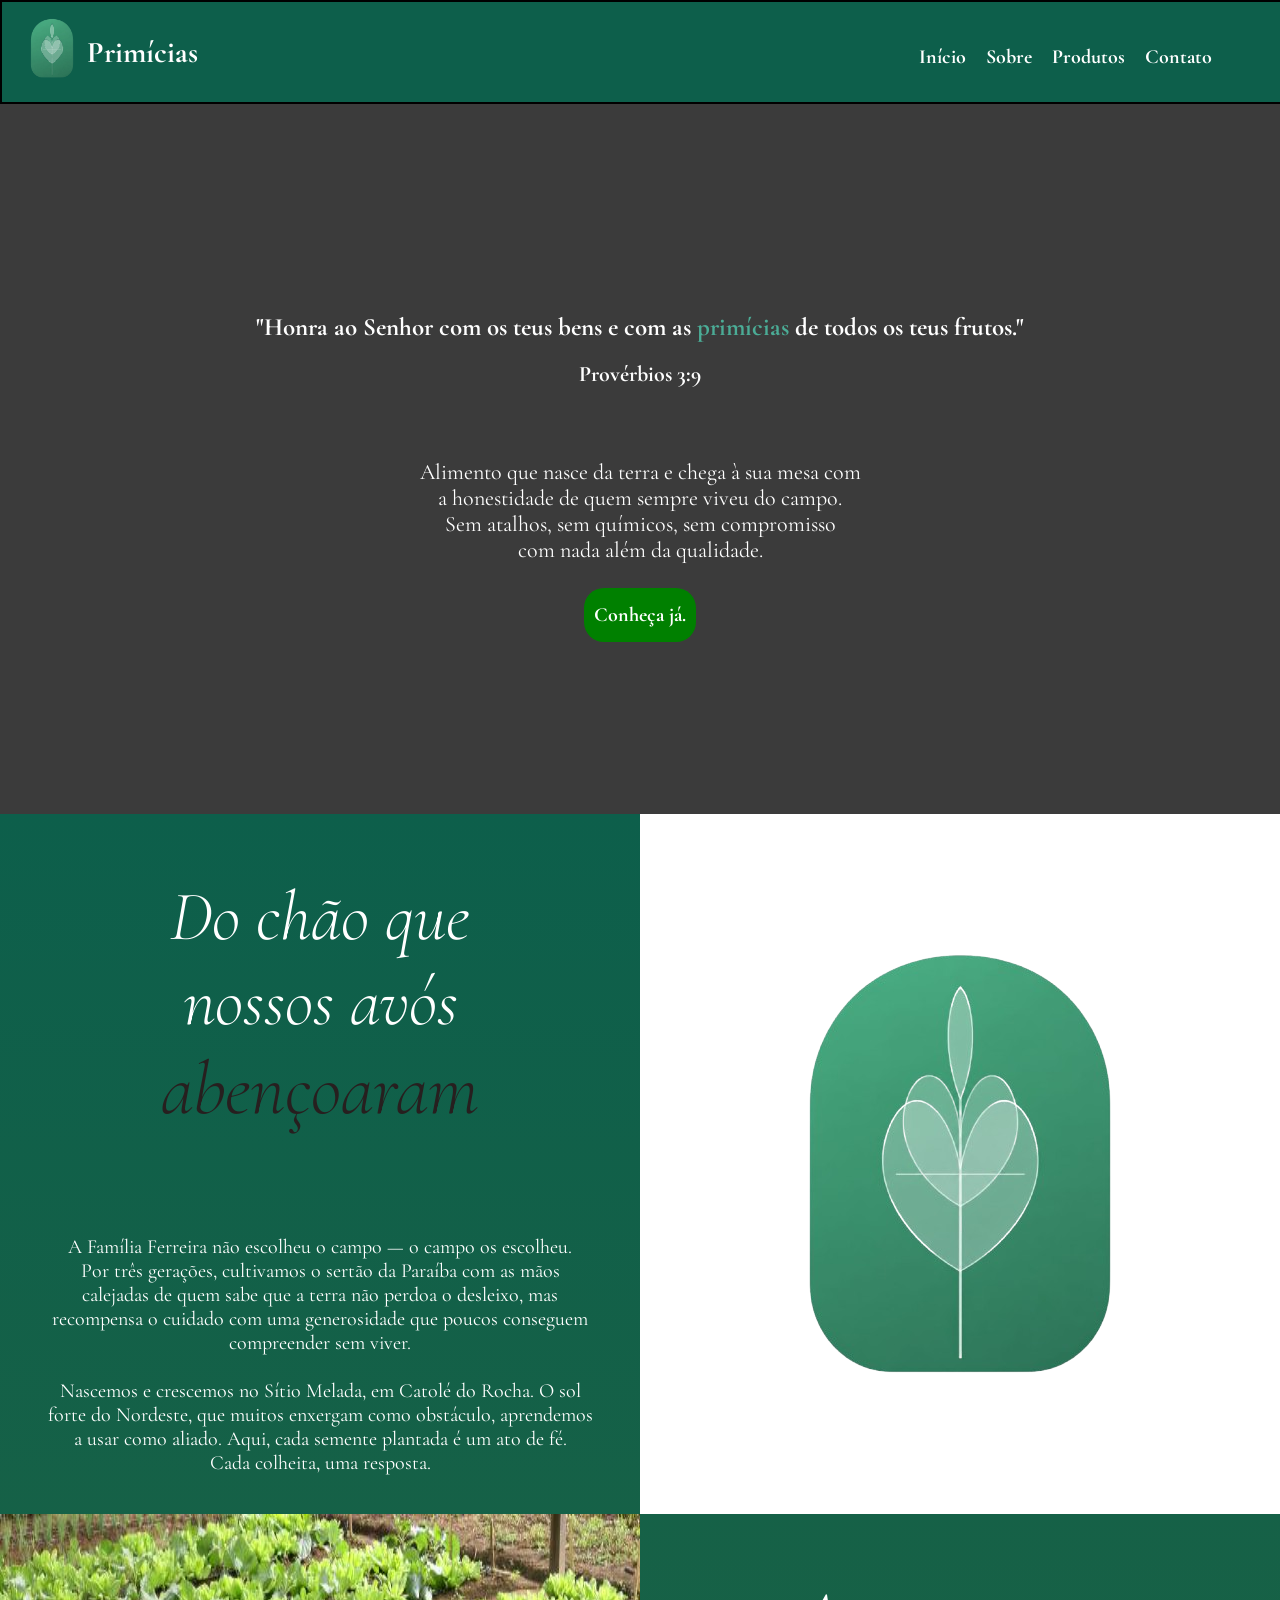
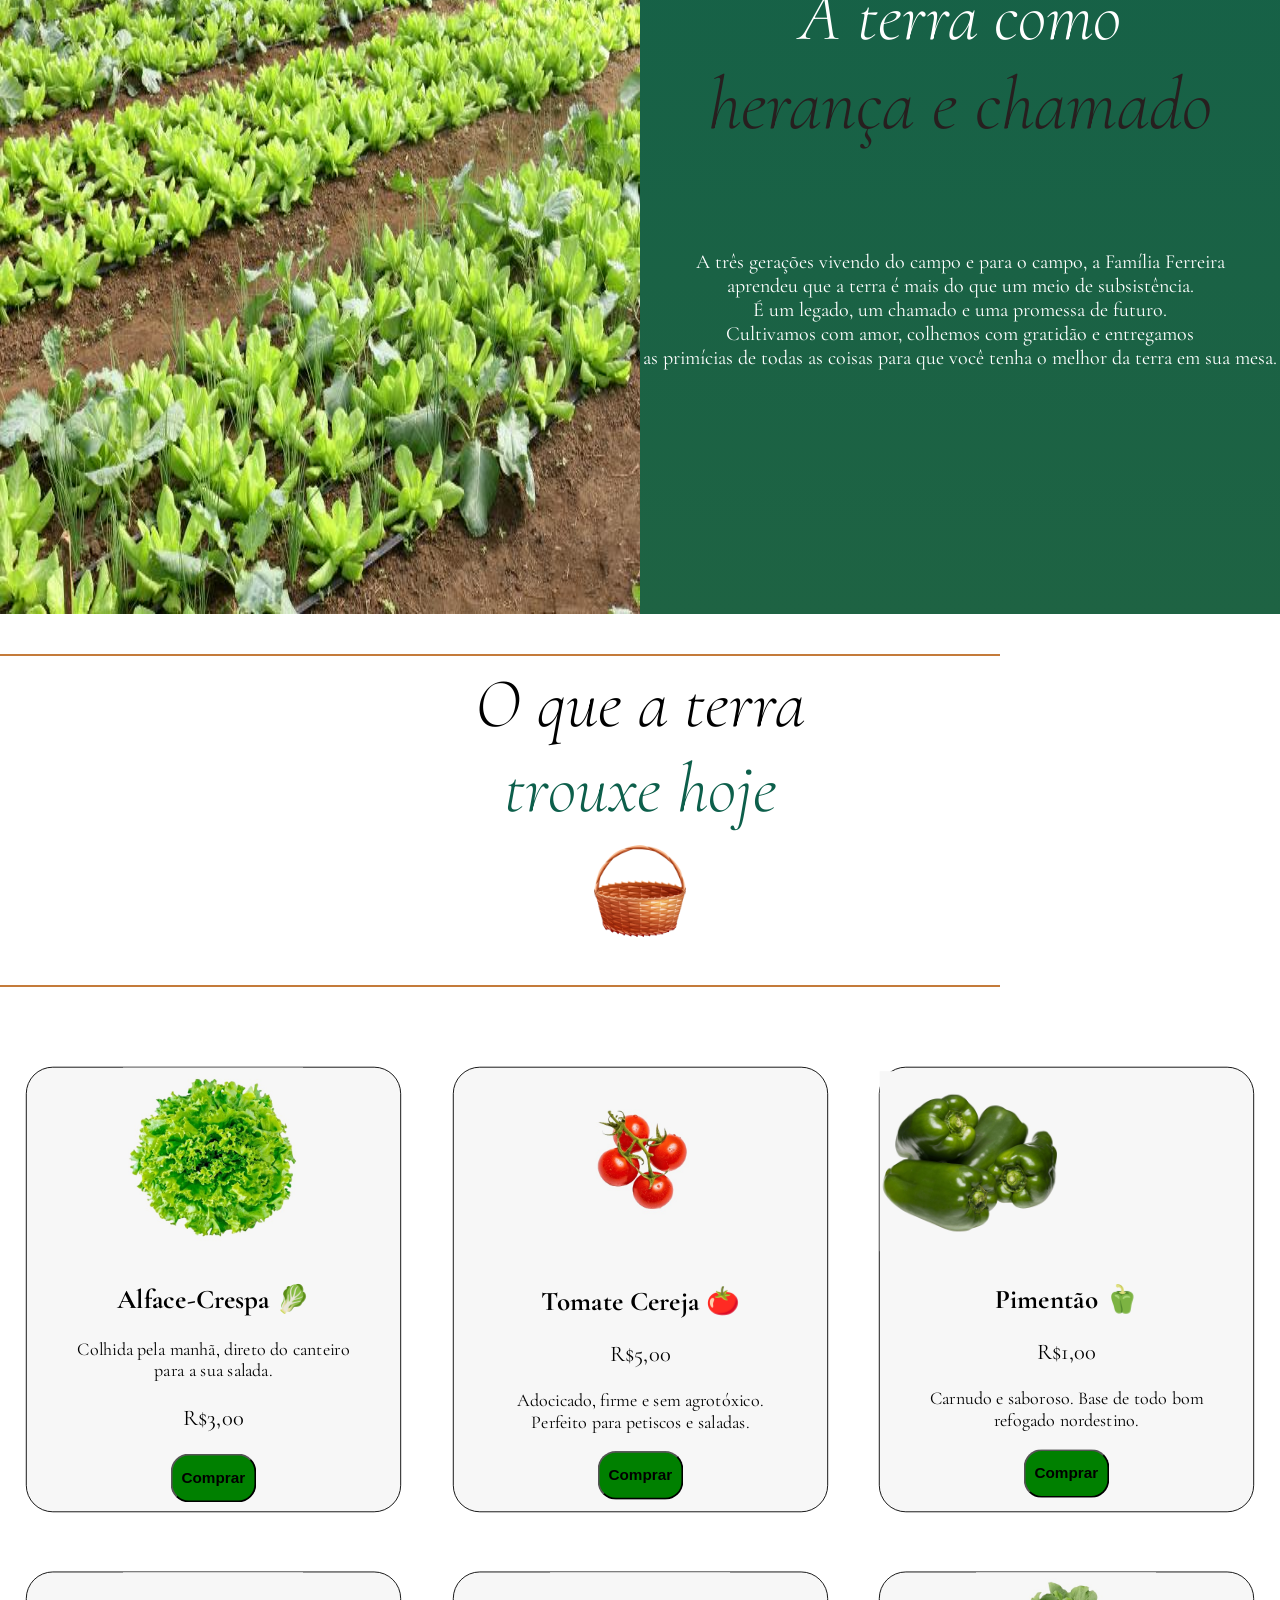
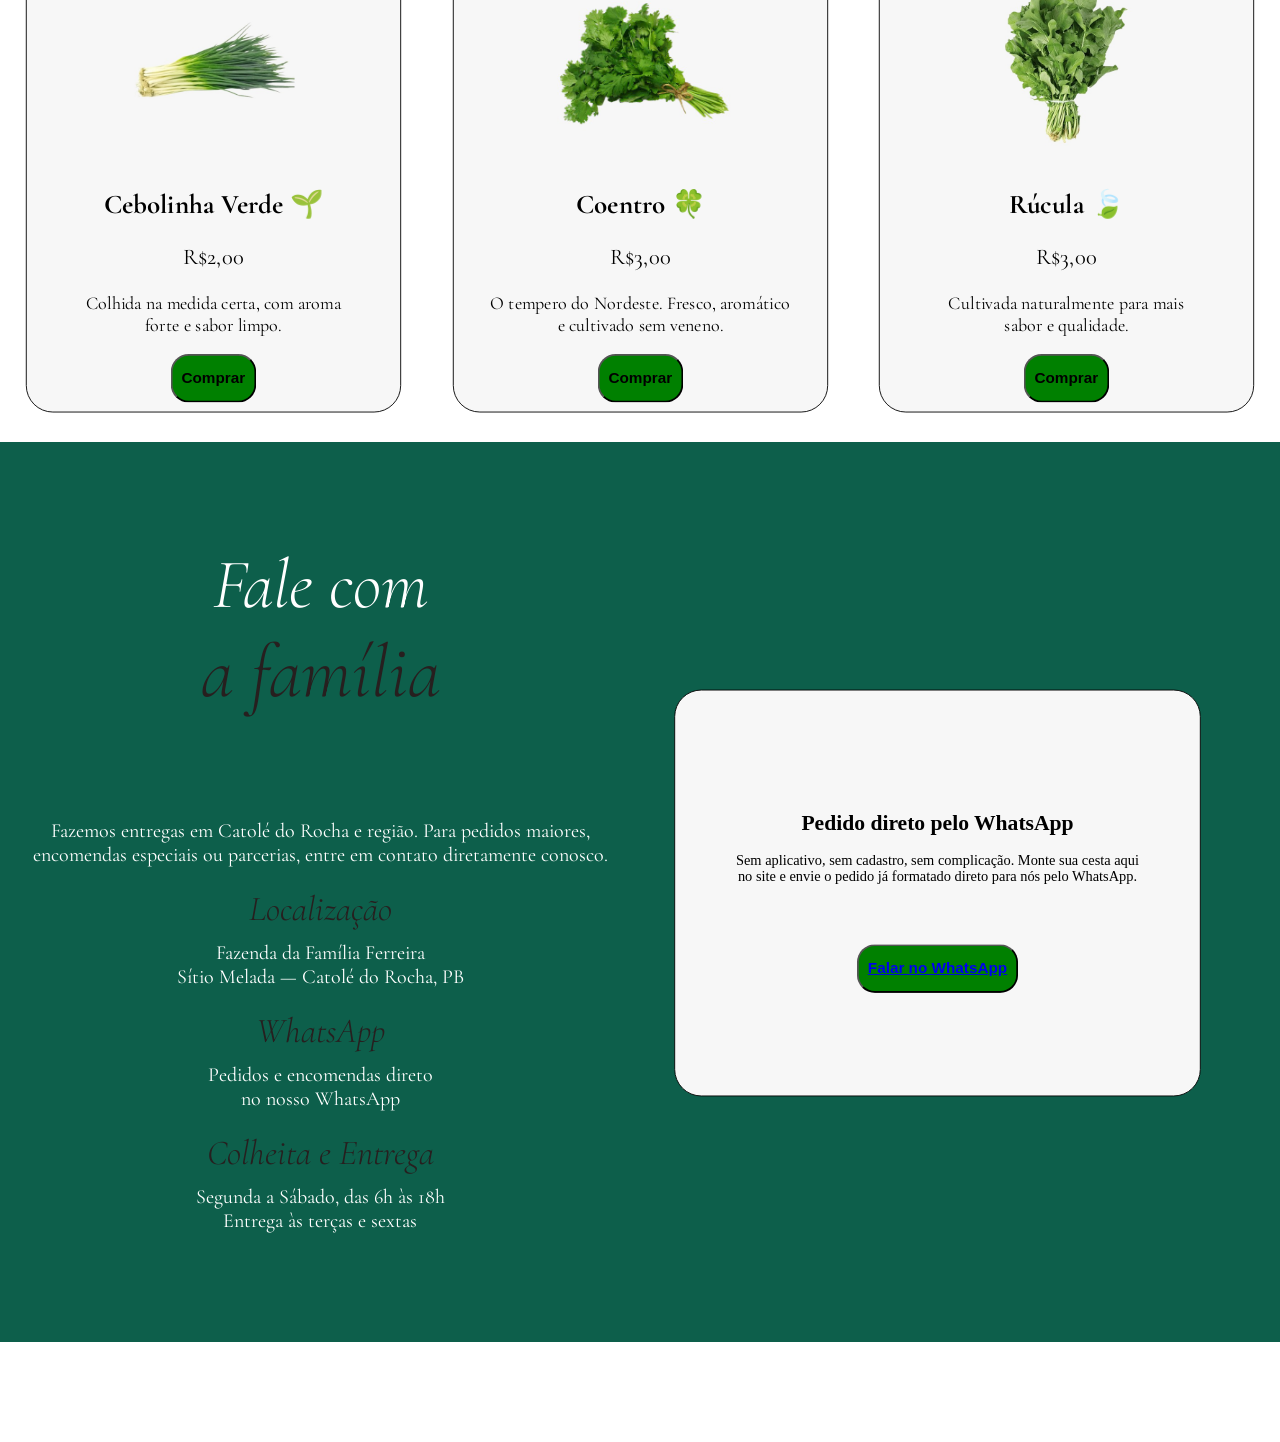
<file: index.html>
<!DOCTYPE html>
<html lang="pt-br">
<head>

    <meta charset="UTF-8">
    <meta name="viewport" content="width=device-width, initial-scale=1.0">
    <title>Primícias</title>
    <link rel="stylesheet" href="style.css">
    
    <!-- FAVICON -->
    <link rel="icon" type="image/x-icon" href="assets/img/favicon.ico">
    <link rel="apple-touch-icon" href="assets/img/favicon.ico">
    
    <!-- IMPORTAÇÃO DA FONTE -->
    <link href="https://fonts.googleapis.com/css2?family=Cormorant+Garamond:ital,wght@0,300;0,400;0,500;0,600;0,700;1,300;1,400;1,500&family=Inter:wght@300;400;500;600&display=swap" rel="stylesheet">

</head>

<body>

    <header>

        <div class="identidade">
            <img src="assets/img/logo.png" alt="Logo - Primícias" class="logo">
            <h1>Primícias</h1>
        </div>

        <!-- MENU DE OPÇÕES -->
        <nav class="menu"> 
            <ul class="opcoes">
                <li><a href="#inicio">Início</a></li>
                <li><a href="#sobre">Sobre</a></li>
                <li><a href="#produtos">Produtos</a></li>
                <li><a href="#contato">Contato</a></li>
            </ul>
        </nav>

    </header>

    <main>    

        <!-- BANNER -->
        <section class="banner">

            <div class="BannerOpacidade"></div>
            <div class="bannerConteudo">
                <h1>"Honra ao Senhor com os teus bens e com as <span>primícias</span> de todos os teus frutos."</h1>
                <h2>Provérbios 3:9</h2>

                <br>

                <p>
                    Alimento que nasce da terra e chega à sua mesa com <br>
                    a honestidade de quem sempre viveu do campo. <br>
                    Sem atalhos, sem químicos, sem compromisso <br>
                    com nada além da qualidade.
                </p>
                <a class="butaoBanner">Conheça já.</a>
            </div>

        </section>


        <!-- SESSÃO - SOBRE -->
        <section id="sobre">
            
            <!-- SOBRE - ESQUERDA -->
            <div class="sobre-esquerda">

                <div class="conteudo-texto">
                    <h1>
                        Do chão que <br>
                        nossos avós <br>
                        <span> abençoaram </span>
                    </h1>

                    <p text-align="justify">
                        A Família Ferreira não escolheu o campo — o campo os escolheu. <br>
                        Por três gerações, cultivamos o sertão da Paraíba com as mãos <br>
                        calejadas de quem sabe que a terra não perdoa o desleixo, mas <br>
                        recompensa o cuidado com uma generosidade que poucos conseguem <br>
                        compreender sem viver. <br>

                        <br>

                        Nascemos e crescemos no Sítio Melada, em Catolé do Rocha. O sol <br>
                        forte do Nordeste, que muitos enxergam como obstáculo, aprendemos <br>
                        a usar como aliado. Aqui, cada semente plantada é um ato de fé. <br>
                        Cada colheita, uma resposta.

                        <br>
                        <br>

                    </p>

                </div>

                <div class="conteudo-imagem-esquerda">
                        <img src="assets/img/horta.jpg" alt="Imagem do Sobre" class="sobre-imagem">
                </div>

            </div>

            <!-- SOBRE - DIREITA -->
            <div class="sobre-direita">

                <div class="conteudo-imagem-direita">
                    <img src="assets/img/logo.png" alt="logo" class="sobre-imagem">
                </div>

                <div class="conteudo-texto">

                    <h1>
                        A terra como <br>
                        <span>herança e chamado</span>
                    </h1>

                    <p>
                        A três gerações vivendo do campo e para o campo, a Família Ferreira <br>
                        aprendeu que a terra é mais do que um meio de subsistência. <br>
                        É um legado, um chamado e uma promessa de futuro. <br>
                        Cultivamos com amor, colhemos com gratidão e entregamos <br>
                        as primícias de todas as coisas para que você tenha o melhor da terra em sua mesa.
                    </p>

                </div>

            </div>

        </section>

        <div class="produtos">

            <div class="linha">
                <p></p>
            </div>

            <h1 id="produtos">
                O que a terra <br>
                <span>trouxe hoje</span>
            </h1>
            <img src="assets/img/cesta.png" alt="Cesta" id="cesta">

            <div class="linha">
                <p></p>
            </div>

        </div>

        <section class="cards-container">

            <div class="card">
                <img src="assets/img/alface.jpeg" width="300" class="card-img">
                <div class="card-body">
                    <h2 class="card-title">Alface-Crespa 🥬</h2>
                    <p class="card-text">Colhida pela manhã, direto do canteiro <br> para a sua salada.</p>
                    <p class="preco">R$3,00</p>
                    <button class="card-btn">Comprar</button>
                </div>
            </div>

            <div class="card">
                <img src="assets/img/tomate.jpeg" alt="Imagem do Card" class="card-img">
                <div class="card-body">
                    <h2 class="card-title">Tomate Cereja 🍅</h2>
                    <p class="preco">R$5,00</p>
                    <p class="card-text">Adocicado, firme e sem agrotóxico. <br> Perfeito para petiscos e saladas. </p>
                    <button class="card-btn">Comprar</button>
                </div>
            </div>

            <div class="card">
                <div class= "card-img">
                    <img src="assets/img/pimentao.jpeg" class="card-img">
                </div>
                <div class="card-body">
                    <h2 class="card-title">Pimentão 🫑</h2>
                    <p class="preco">R$1,00</p>
                    <p class="card-text">Carnudo e saboroso. Base de todo bom  <br> refogado nordestino.</p>
                    <button class="card-btn">Comprar</button>
                </div>
            </div>

            <div class="card">
                <img src="assets/img/cebolinha.jpeg" alt="Imagem do Card" class="card-img">
                    <div class="card-body">
                        <h2 class="card-title">Cebolinha Verde 🌱</h2>
                        <p class="preco">R$2,00</p>
                        <p class="card-text">Colhida na medida certa, com aroma <br> forte e sabor limpo.</p>
                        <button class="card-btn">Comprar</button>
                    </div>
            </div>

            <div class="card">
                <img src="assets/img/coentro.jpeg" class="card-img">
                <div class="card-body">
                    <h2 class="card-title">Coentro 🍀</h2>
                    <p class="preco">R$3,00</p>
                    <p class="card-text">O tempero do Nordeste. Fresco, aromático <br> e cultivado sem veneno.</p>
                    <button class="card-btn">Comprar</button>
                </div>
            </div>

            <div class="card">
                <img src="assets/img/rucula.jpeg" class="card-img">
                <div class="card-body">
                    <h2 class="card-title">Rúcula 🍃</h2>
                    <p class="preco">R$3,00</p>
                    <p class="card-text">Cultivada naturalmente para mais <br> sabor e qualidade.</p>
                    <button class="card-btn">Comprar</button>
                    
                </div>
            </div>

        </section>

        <section id="contato">

            <div class="contato-esquerda">

                <div class="conteudo-texto">

                    <h1>
                        Fale com <br>
                        <span>a família</span>
                    </h1>

                    <p>
                        Fazemos entregas em Catolé do Rocha e região. Para pedidos maiores, <br>
                        encomendas especiais ou parcerias, entre em contato diretamente conosco. <br>
                    </p>

                    <h2>Localização</h2>
                    <p>
                        Fazenda da Família Ferreira <br>
                        Sítio Melada — Catolé do Rocha, PB <br>
                    </p>

                    <h2>WhatsApp</h2>
                    <p>
                        Pedidos e encomendas direto <br>
                        no nosso WhatsApp <br>
                    </p>

                    <h2>Colheita e Entrega</h2>
                    <p>
                        Segunda a Sábado, das 6h às 18h <br>
                        Entrega às terças e sextas <br>
                    </p>

                </div>

            </div>

            <div class="contato-direita">

                <div class="card-contato">

                    <h1>Pedido direto pelo WhatsApp</h1>

                    <p>
                        Sem aplicativo, sem cadastro, sem complicação. Monte sua cesta aqui <br>
                        no site e envie o pedido já formatado direto para nós pelo WhatsApp. <br>
                    </p>

                    <button class="card-btn">
                        <a href="index.html">Falar no WhatsApp</a>
                    </button>

                </div>

            </div>

        </section>

    </main>
    
</body>
</html>
</file>
<file: style.css>
@import url('https://fonts.googleapis.com/css2?family=Cormorant+Garamond:ital,wght@0,300;0,400;0,500;0,600;0,700;1,300;1,400;1,500&family=Inter:wght@300;400;500;600&display=swap');

body {
    background-color: white;
    width: 100vw;
    height: 100vh;
    margin: 0;
    padding: 0;
}

header {
    width: 100%;
    height: 10%;
    background: #0d5f4b;
    display: flex;
    align-items: center;
    justify-content: center;
    justify-content: space-between;
    padding: 5px 0px;
    z-index: 1000;
    position: sticky;
    top: 0;
    border: solid 2px black;
}

header img {
    width: 70px;
    height: 70px;
}

header h1 {
    color: white;
    font-family: 'Cormorant Garamond', serif;
    font-size: 30px;
}

.identidade {
    display: flex;
    padding: 5px;
    margin: 10px;
    justify-content: space-between;
}

.menu .opcoes {
    display: flex;
    align-items: center;
    position: relative;
    list-style: none;
    margin-right: 60px;
}

.menu .opcoes li a {
    border-radius: 15px;
    color: white;
    font-family: 'Cormorant Garamond', serif;
    text-decoration: none;
    padding: 5px 10px;
    display: block;
    margin-top: 10px;
    font-weight: bold;
    font-size: 20px;
    transition: 0.5s;
}

.menu .opcoes li a:hover {
    background-color: rgba(94, 92, 92, 0.493);
}

main {
    width: 100%;
    height: 100%;
}

.banner {
   position: relative;
   background-image: url(https://thumbs.dreamstime.com/b/verduras-vivas-vibrantes-bem-empilhadas-em-prateleiras-geleiras-geladeiras-de-supermercado-podem-ser-usadas-como-banner-ou-imagem-366500392.jpg);
   background-size: cover;
   background-position: center;
   background-repeat: no-repeat;
   min-height: 700px;
   width: 100%;
   display: flex;
   justify-content: center;
   align-items: center;
   margin-left: 0px;
   padding: 5px 0px;

}

.BannerOpacidade {
    position: absolute;
    min-height: 700px;
    width: 100%;
    background-color: rgba(0, 0, 0, 0.767);
    z-index: 1;
    padding: 5px 0px;
}

.bannerConteudo {
    color: white;
    font-family: 'Cormorant Garamond', serif;
    text-align: center;
    z-index: 2;
}

.bannerConteudo h1 {
    font-size: 25px;
    margin-bottom: 10px;
}

.bannerConteudo h2 {
    font-size: 22px;
    margin-bottom: 30px;
}

.bannerConteudo span {
    color: #4bac96;
}

.bannerConteudo p {
    font-size: 22px;
    margin-bottom: 40px;
}

.butaoBanner {
    background-color: green;
    font-size: 20px;
    font-weight: bold;
    padding: 15px 10px;
    border-radius: 20px;
    text-decoration: none;
    transition: 0.5s ease;
}

.butaoBanner:hover {
    background-color: rgb(2, 71, 2);
    padding: 17px 12px;
    cursor: pointer;
}

#sobre{
    width: 100%;
    min-height: 1400px;
    display: grid;
    grid-template-columns: 1fr 1fr;
    text-align: center;

    background: linear-gradient(#0d5f4b, #1e6343);
}

#sobre .esquerda {
    display: flex;
    align-items: center;
    justify-content: center;
    padding: 20px;
}

#sobre .conteudo-texto p{
    width: 100%;
    height: 50%;
    align-content: center;
    color: white;
    font-size: 20px;
    font-family: 'Cormorant Garamond', serif;
}

#sobre .conteudo-texto h1{
    align-content: center;
    color: white;
    margin-bottom: 100px;
    margin-top: 60px;
    font-size: 70px;
    font-family: 'Cormorant Garamond', serif;
    font-style: italic;
    font-weight: 300;
}

#sobre .conteudo-texto h1 span{
    align-content: center;
    color: rgb(39, 31, 31);
    margin-bottom: 60px;
    margin-top: 60px;
    font-size: 75px;
    font-family: 'Cormorant Garamond', serif;
    font-style: italic;
    font-weight: 300;
}

#sobre .conteudo-imagem-esquerda{
    width: 100%;
    height: 50%;
    align-content: center;

    margin-top: -5px;
}

#sobre .conteudo-imagem-esquerda img{
    width: 100%;
    height: 100%;
}

#sobre .direita {
    display: flex;
    align-content: center;
    justify-content: center;
    padding: 20px;
    background-color: white;
}

#sobre .conteudo-imagem-direita{
    width: 100%;
    height: 50%;
    background-color: white;
    align-content: center;
}

.produtos {
    text-align: center;
    justify-items: center;
}

.linha {
    width: 1000px;
    height: 2px;
    background-color: #C47B3A;

    margin-top: 40px;
    margin-bottom: 5px;
}

#produtos {
    text-align: center;
    font-family: 'Cormorant Garamond', serif;
    font-size: 70px;
    font-style: italic;
    font-weight: 300;

    margin-top: 5px;
    margin-bottom: 10px;

}

#produtos span{
    color: #0d5f4b;
}

#cesta {
    width: 100px;
    height: 100px;
    text-align: center;
}

.cards-container{
    display: grid;
    grid-template-columns: 1fr 1fr 1fr;

    margin-top: 50px;
}

.card {
    align-content: center;
    justify-items: center;
    text-align: center;
    border-radius: 30px;
    margin: 5px;
    background-color: #F7F7F7;
    border: solid 1px black;

    scale: 0.9;

}

.card:hover {
    scale: 1;
}

.card-body {
    justify-content: center;
    align-content: center;
    justify-items: center;
    padding: 10px;

    font-family: 'Cormorant Garamond', serif;
    font-size: 20px
}

.preco {
    font-size: 25px;
    font-weight: 400;
}

.card-img{
    width: 200px;
    height: 200px;
}

.card-btn {
    background-color: green;
    font-size: 17px;
    font-weight: bold;
    padding: 15px 10px;
    border-radius: 20px;
    align-items: center;
    transition: 0.5s ease;
}

.card-btn:hover{
    background-color: rgb(33, 146, 33);
    scale: 1.1;
    cursor: pointer;
}

#contato {
    width: 100%;
    min-height: 900px;
    background-color: #0d5f4b;
    text-align: center;

    display: grid;
    grid-template-columns: 1fr 1fr;
}

.contato-esqueda {
    display: flex;
    align-items: center;
    justify-content: center;
    padding: 20px;

    width: 50%;
    height: 100%;
}

#contato .conteudo-texto {
    width: 100%;
    height: 100%;
    align-content: left;
}

#contato .conteudo-texto h1{
    align-content: center;
    color: white;
    margin-bottom: 100px;
    margin-top: 100px;
    font-size: 70px;
    font-family: 'Cormorant Garamond', serif;
    font-style: italic;
    font-weight: 300;
}

#contato .conteudo-texto h1 span{
    align-content: center;
    color: rgb(39, 31, 31);
    margin-top: 60px;
    font-size: 75px;
    font-family: 'Cormorant Garamond', serif;
    font-style: italic;
    font-weight: 300;
}

#contato .conteudo-texto p{
    width: 100%;
    height: 50%;
    align-content: center;
    color: white;
    font-size: 20px;
    font-family: 'Cormorant Garamond', serif;

    margin-top: -200px;
}

#contato .conteudo-texto h2 {
    align-content: center;
    color: white;
    margin-bottom: 10px;
    margin-top: -200px;
    font-size: 35px;
    font-family: 'Cormorant Garamond', serif;
    font-style: italic;
    font-weight: 300;

    color: rgb(39, 31, 31);
}

.card-contato {
    align-content: center;
    justify-items: center;
    text-align: center;
    border-radius: 30px;
    margin: 5px;
    background-color: #F7F7F7;
    border: solid 1px black;
    height: 50%;

    margin-top: 225px;
    margin-right: 50px;

    scale: 0.9; 
}

.card-contato:hover{
    scale: 1;
}

#contato .card-btn {
    margin-top: 50px;
}
</file>
